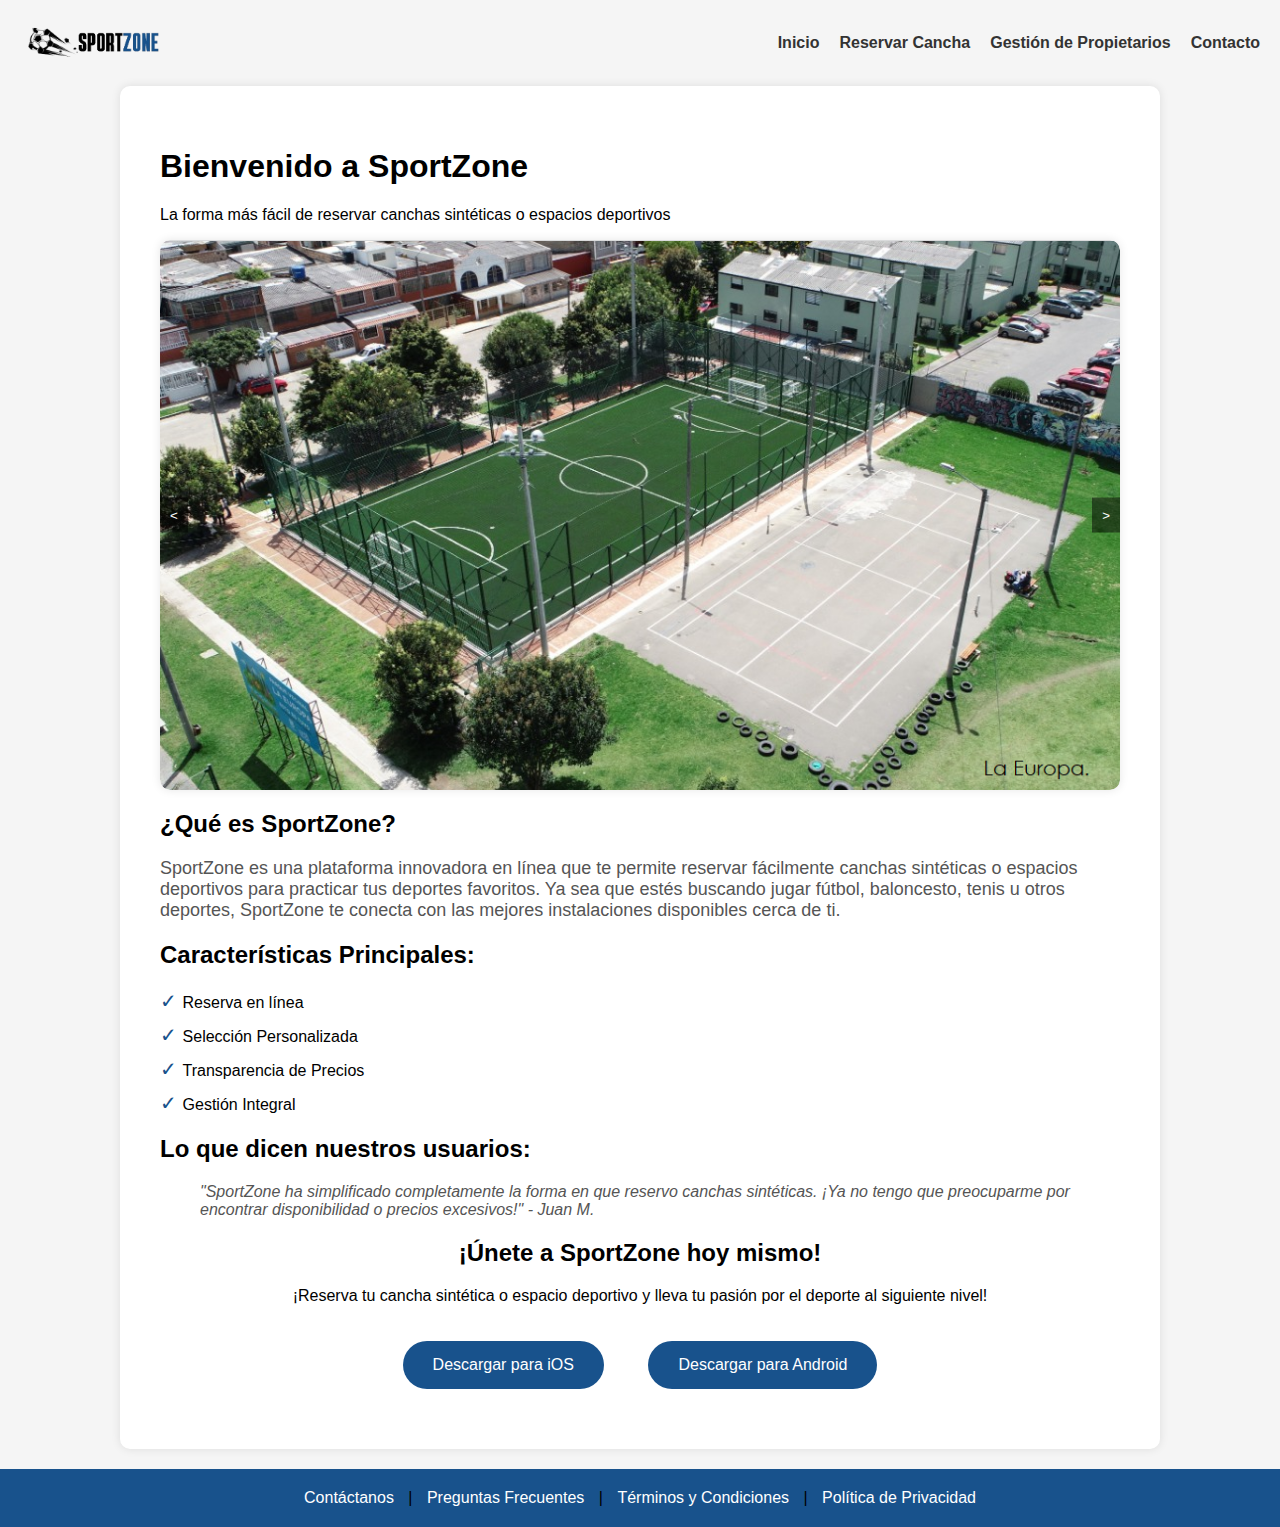
<file: index.html>
<!DOCTYPE html>
<html lang="es">
<head>
    <meta charset="UTF-8">
    <meta name="viewport" content="width=device-width, initial-scale=1.0">
    <title>SportZone - Reserva de Canchas Sintéticas</title>
    <link href="./images/icons/SportZoneico.ico" rel="icon" type="image/x-icon" sizes="32x32">
    <link rel="stylesheet" href="./css/styles.css">
    <script src="./js/index.js"></script>
</head>
<body>
    <header>
        <div class="container">
            <div class="logo">
                <img src="./images/2-removebg-preview.png" alt="Logo de SportZone">
            </div>
            <div class="hamburger-menu">
                <div class="hamburger-menu-line"></div>
                <div class="hamburger-menu-line"></div>
                <div class="hamburger-menu-line"></div>
            </div>
            <nav class="nav-menu">
                <ul>
                    <li><a href="#">Inicio</a></li>
                    <li><a href="./reserva.html">Reservar Cancha</a></li>
                    <li><a href="./login.html">Gestión de Propietarios</a></li>
                    <li><a href="./contacto.html">Contacto</a></li>
                </ul>
            </nav>
        </div>
    </header>
    <main>
        <section class="bienvenido">
            <h1>Bienvenido a SportZone</h1>
            <p>La forma más fácil de reservar canchas sintéticas o espacios deportivos</p>
            <div class="carousel">
                <img src="./images/1.png" alt="Personas jugando en una cancha sintética">
                <img src="./images/2.jpg" alt="Personas jugando en una cancha sintética">
                <img src="./images/3.webp" alt="Personas jugando en una cancha sintética">
                <img src="./images/4.jpg" alt="Personas jugando en una cancha sintética">
                <button class="carousel-button carousel-prev">&lt;</button>
                <button class="carousel-button carousel-next">&gt;</button>
            </div>
        </section>
        
        <section class="description">
            <h2>¿Qué es SportZone?</h2>
            <p>SportZone es una plataforma innovadora en línea que te permite reservar fácilmente canchas sintéticas o espacios deportivos para practicar tus deportes favoritos. Ya sea que estés buscando jugar fútbol, ​​baloncesto, tenis u otros deportes, SportZone te conecta con las mejores instalaciones disponibles cerca de ti.</p>
        </section>
    
        <section class="features">
            <h2>Características Principales:</h2>
            <ul>
                <li>Reserva en línea</li>
                <li>Selección Personalizada</li>
                <li>Transparencia de Precios</li>
                <li>Gestión Integral</li>
            </ul>
        </section>
    
        <section class="testimonials">
            <h2>Lo que dicen nuestros usuarios:</h2>
            <blockquote>"SportZone ha simplificado completamente la forma en que reservo canchas sintéticas. ¡Ya no tengo que preocuparme por encontrar disponibilidad o precios excesivos!" - Juan M.</blockquote>
        </section>
    
        <section class="download">
            <h2>¡Únete a SportZone hoy mismo!</h2>
            <p>¡Reserva tu cancha sintética o espacio deportivo y lleva tu pasión por el deporte al siguiente nivel!</p>
            <a href="#" class="btn-ios">Descargar para iOS</a>
            <a href="#" class="btn-android">Descargar para Android</a>
        </section>
    </main>

    <footer>
        <nav>
            <a href="./contacto.html">Contáctanos</a> |
            <a href="./preguntas-frecuentes.html">Preguntas Frecuentes</a> |
            <a href="./terminos.html">Términos y Condiciones</a> |
            <a href="./terminos.html">Política de Privacidad</a>
        </nav>
    </footer>
</body>
</html>
</file>
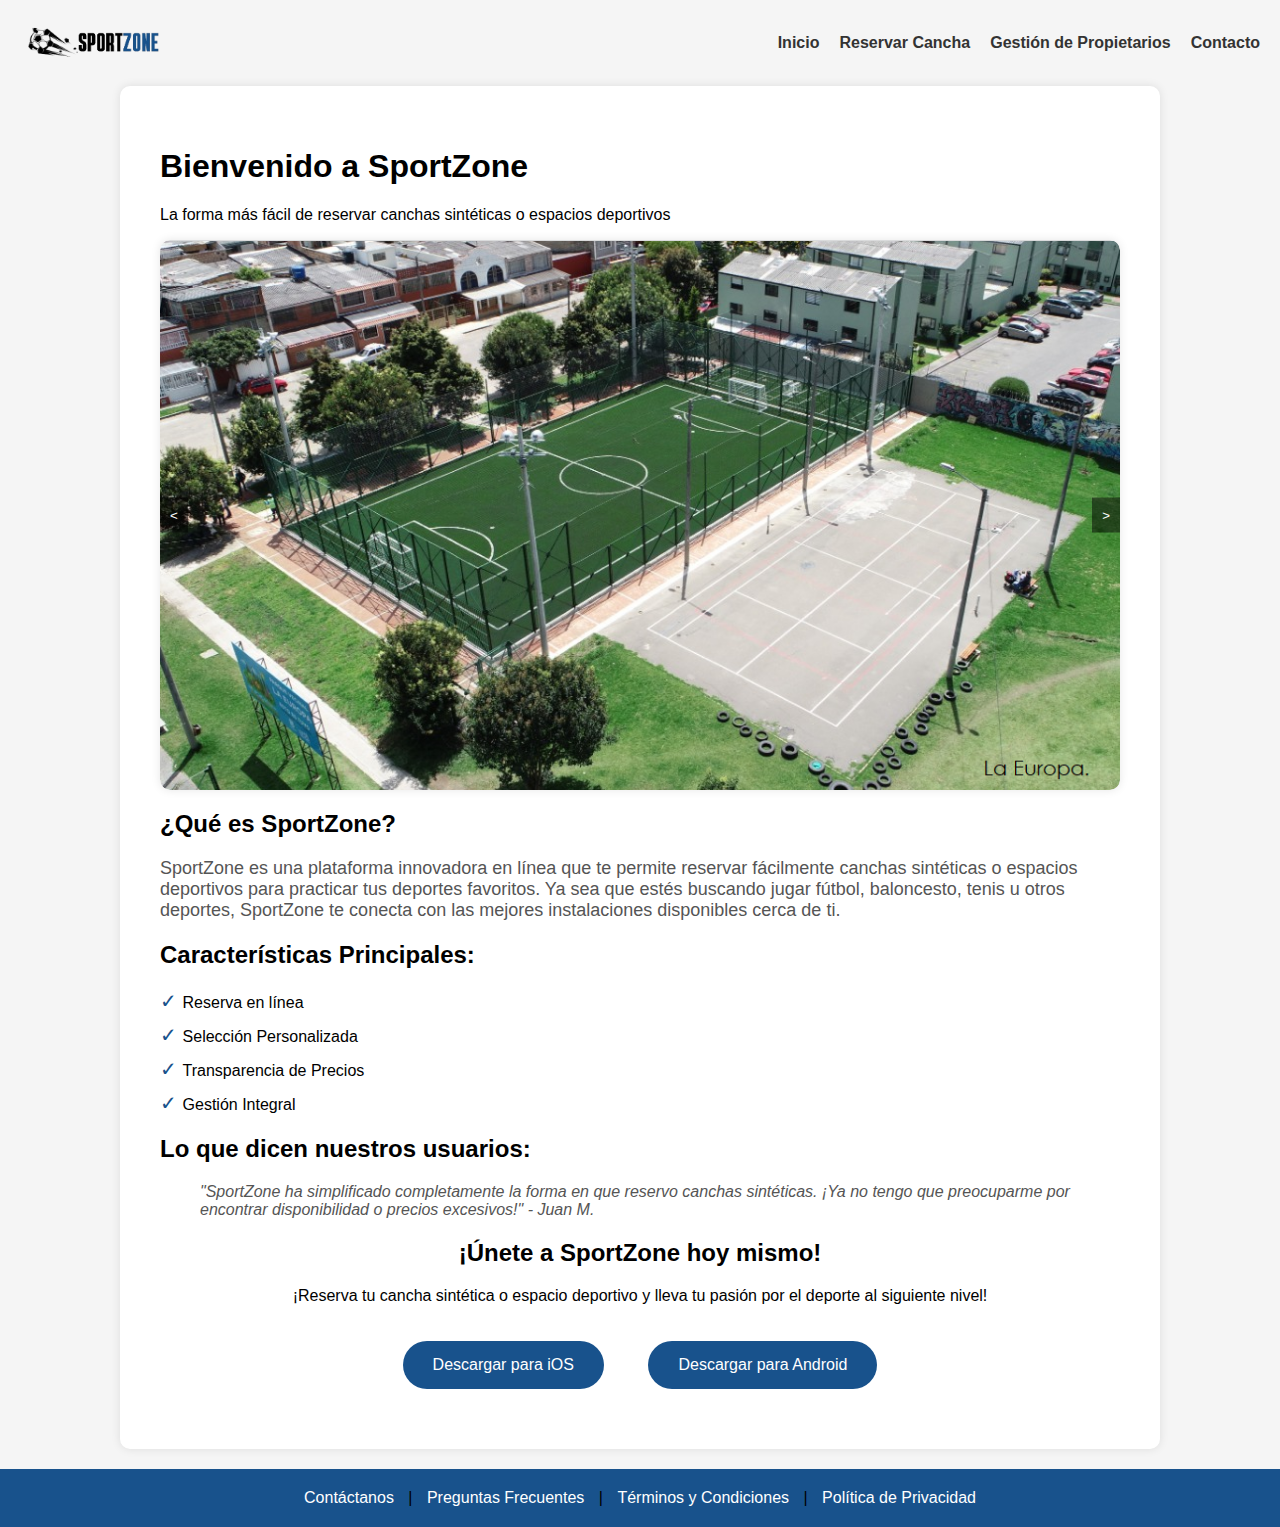
<file: spotrzone/index.html>
<!DOCTYPE html>
<html lang="es">
<head>
    <meta charset="UTF-8">
    <meta name="viewport" content="width=device-width, initial-scale=1.0">
    <title>SportZone - Reserva de Canchas Sintéticas</title>
    <link href="images/icons/SportZoneico.ico" rel="icon" type="image/x-icon" sizes="32x32">
    <link rel="stylesheet" href="/css/styles.css">
    <script src="/js/index.js"></script>
</head>
<body>
    <header>
        <div class="container">
            <div class="logo">
                <img src="/images/2-removebg-preview.png" alt="Logo de SportZone">
            </div>
            <nav>
                <ul>
                    <li><a href="#">Inicio</a></li>
                    <li><a href="/reserva.html">Reservar Cancha</a></li>
                    <li><a href="/login.html">Gestión de Propietarios</a></li>
                    <li><a href="/contacto.html">Contacto</a></li>
                </ul>
            </nav>
        </div>
    </header>
    <main>
        <section class="bienvenido">
            <h1>Bienvenido a SportZone</h1>
            <p>La forma más fácil de reservar canchas sintéticas o espacios deportivos</p>
            <div class="carousel">
                <img src="/images/1.png" alt="Personas jugando en una cancha sintética">
                <img src="/images/2.jpg" alt="Personas jugando en una cancha sintética">
                <img src="/images/3.webp" alt="Personas jugando en una cancha sintética">
                <img src="/images/4.jpg" alt="Personas jugando en una cancha sintética">
                <button class="carousel-button carousel-prev">&lt;</button>
                <button class="carousel-button carousel-next">&gt;</button>
            </div>
        </section>
        
        <section class="description">
            <h2>¿Qué es SportZone?</h2>
            <p>SportZone es una plataforma innovadora en línea que te permite reservar fácilmente canchas sintéticas o espacios deportivos para practicar tus deportes favoritos. Ya sea que estés buscando jugar fútbol, ​​baloncesto, tenis u otros deportes, SportZone te conecta con las mejores instalaciones disponibles cerca de ti.</p>
        </section>
    
        <section class="features">
            <h2>Características Principales:</h2>
            <ul>
                <li>Reserva en línea</li>
                <li>Selección Personalizada</li>
                <li>Transparencia de Precios</li>
                <li>Gestión Integral</li>
            </ul>
        </section>
    
        <section class="testimonials">
            <h2>Lo que dicen nuestros usuarios:</h2>
            <blockquote>"SportZone ha simplificado completamente la forma en que reservo canchas sintéticas. ¡Ya no tengo que preocuparme por encontrar disponibilidad o precios excesivos!" - Juan M.</blockquote>
        </section>
    
        <section class="download">
            <h2>¡Únete a SportZone hoy mismo!</h2>
            <p>¡Reserva tu cancha sintética o espacio deportivo y lleva tu pasión por el deporte al siguiente nivel!</p>
            <a href="#" class="btn-ios">Descargar para iOS</a>
            <a href="#" class="btn-android">Descargar para Android</a>
        </section>
    </main>

    <footer>
        <nav>
            <a href="#">Contáctanos</a> |
            <a href="#">Preguntas Frecuentes</a> |
            <a href="#">Términos y Condiciones</a> |
            <a href="#">Política de Privacidad</a>
        </nav>
    </footer>
</body>
</html>
</file>
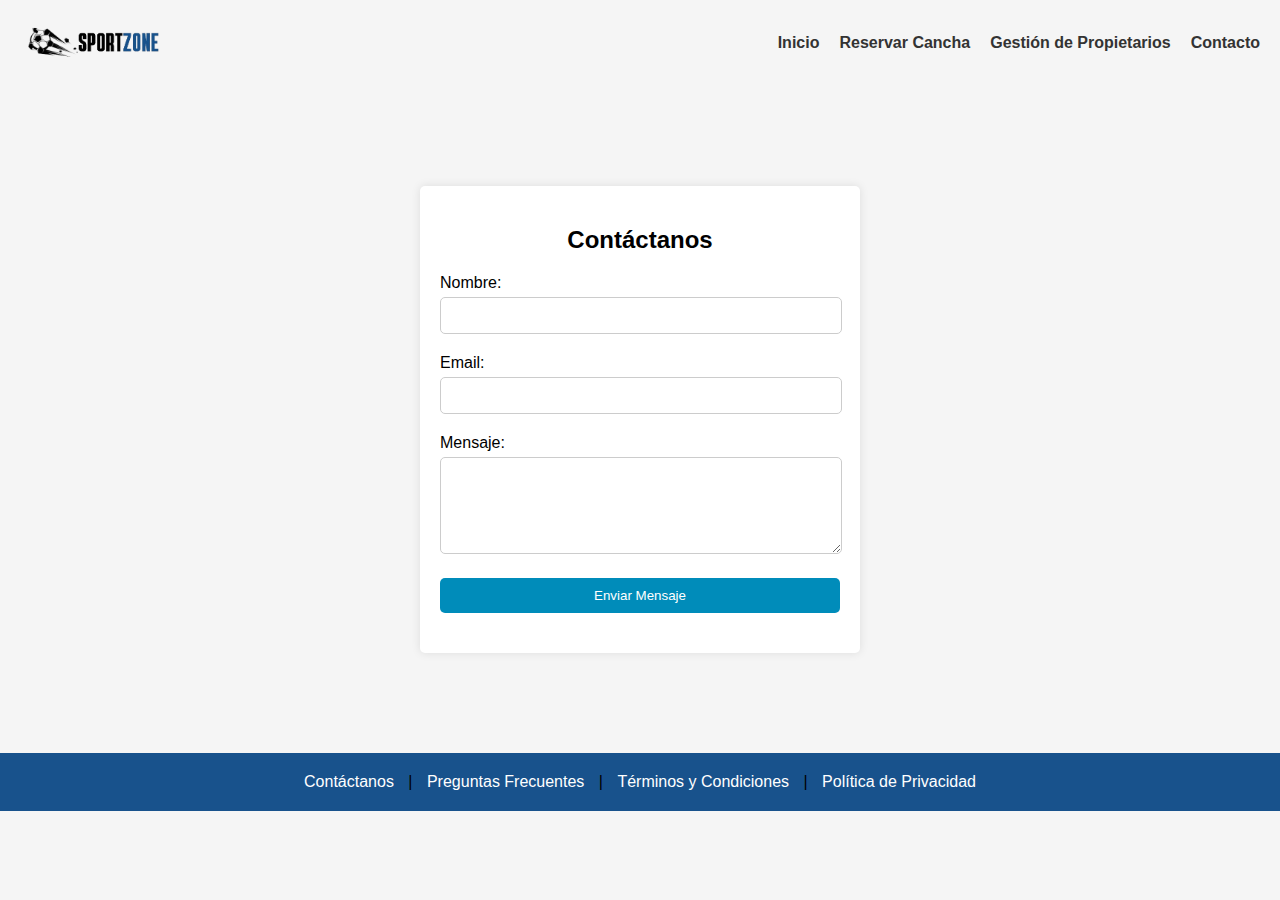
<file: contacto.html>
<!DOCTYPE html>
<html lang="es">
<head>
    <meta charset="UTF-8">
    <meta name="viewport" content="width=device-width, initial-scale=1.0">
    <title>Formulario de Contacto</title>
    <link rel="stylesheet" href="./css/contacto.css">
</head>
<body>
    <header>
        <div class="container">
            <div class="logo">
                <img src="./images/2-removebg-preview.png" alt="Logo de SportZone">
            </div>
            <div class="hamburger-menu">
                <div class="hamburger-menu-line"></div>
                <div class="hamburger-menu-line"></div>
                <div class="hamburger-menu-line"></div>
            </div>
            <nav class="nav-menu">
                <ul>
                    <li><a href="./index.html">Inicio</a></li>
                    <li><a href="./reserva.html">Reservar Cancha</a></li>
                    <li><a href="./login.html">Gestión de Propietarios</a></li>
                    <li><a href="./contacto.html">Contacto</a></li>
                </ul>
            </nav>
        </div>
    </header>
    <div class="contacto-container">
        <h2>Contáctanos</h2>
        <form id="contactForm" action="#" method="POST">
            <div class="form-group">
                <label for="nombre">Nombre:</label>
                <input type="text" id="nombre" name="nombre" required>
            </div>
            <div class="form-group">
                <label for="email">Email:</label>
                <input type="email" id="email" name="email" required>
            </div>
            <div class="form-group">
                <label for="mensaje">Mensaje:</label>
                <textarea id="mensaje" name="mensaje" rows="5" required></textarea>
            </div>
            <div class="form-group">
                <button type="submit">Enviar Mensaje</button>
            </div>
        </form>
    </div>

    <footer>
        <nav>
            <a href="#">Contáctanos</a> |
            <a href="#">Preguntas Frecuentes</a> |
            <a href="#">Términos y Condiciones</a> |
            <a href="#">Política de Privacidad</a>
        </nav>
    </footer>

    <script src="./js/index.js"></script>
</body>
</html>
</file>
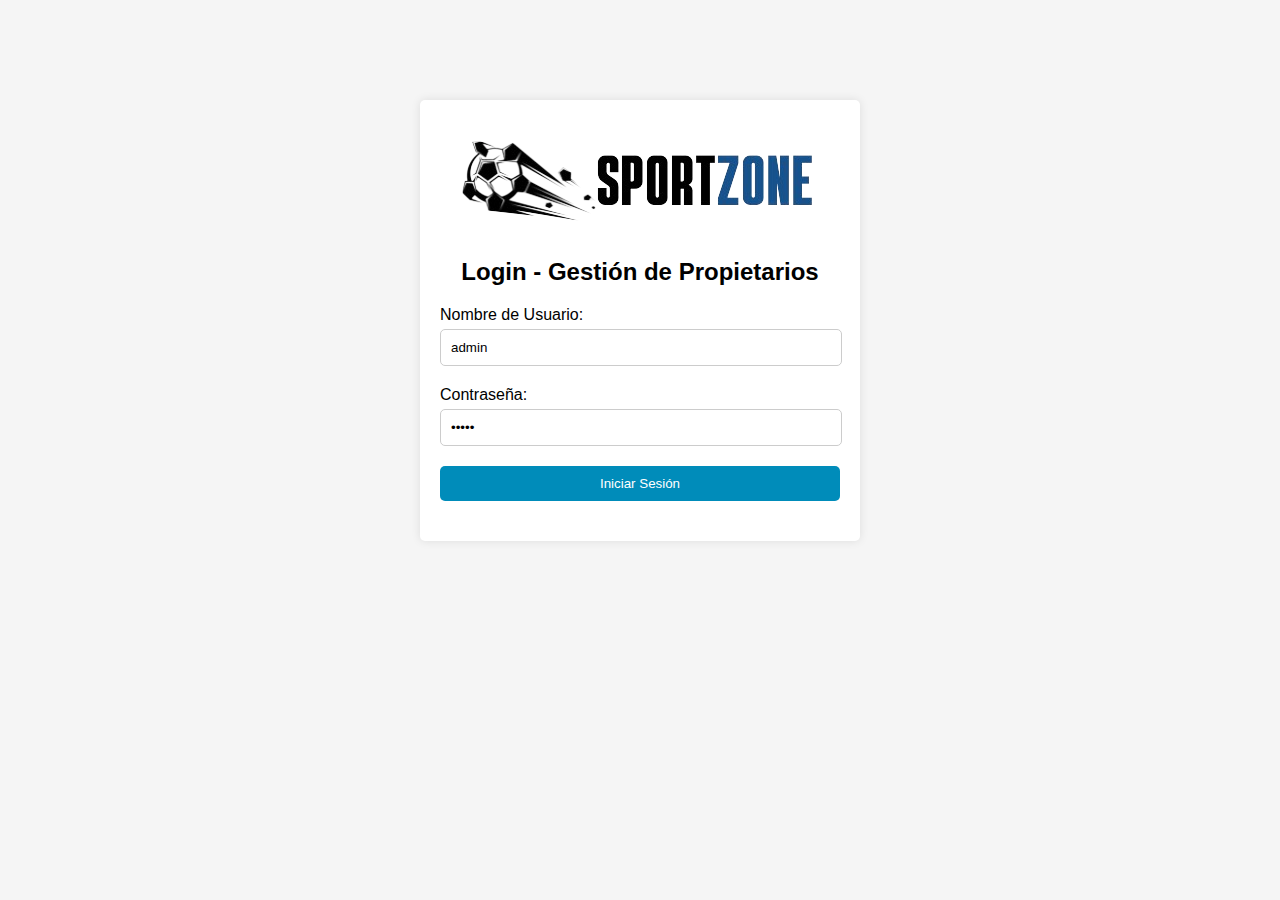
<file: login.html>
<!DOCTYPE html>
<html lang="es">
<head>
    <meta charset="UTF-8">
    <meta name="viewport" content="width=device-width, initial-scale=1.0">
    <title>Login - Gestión de Propietarios</title>
    <link rel="stylesheet" href="./css/styles.css">
</head>
<body>
    <div class="login-container">
        <img src="./images/2-removebg-preview.png" alt="">
        <h2>Login - Gestión de Propietarios</h2>
        <form id="loginForm" action="#" method="POST">
            <div class="form-group2">
                <label for="username">Nombre de Usuario:</label>
                <input type="text" id="username" name="username" value="admin" required>
            </div>
            <div class="form-group2">
                <label for="password">Contraseña:</label>
                <input type="password" id="password" name="password" value="12345" required>
            </div>
            <div class="form-group2">
                <button type="submit">Iniciar Sesión</button>
            </div>
        </form>
    </div>

    <script src="./js/validacion.js"></script>
</body>
</html>
</file>
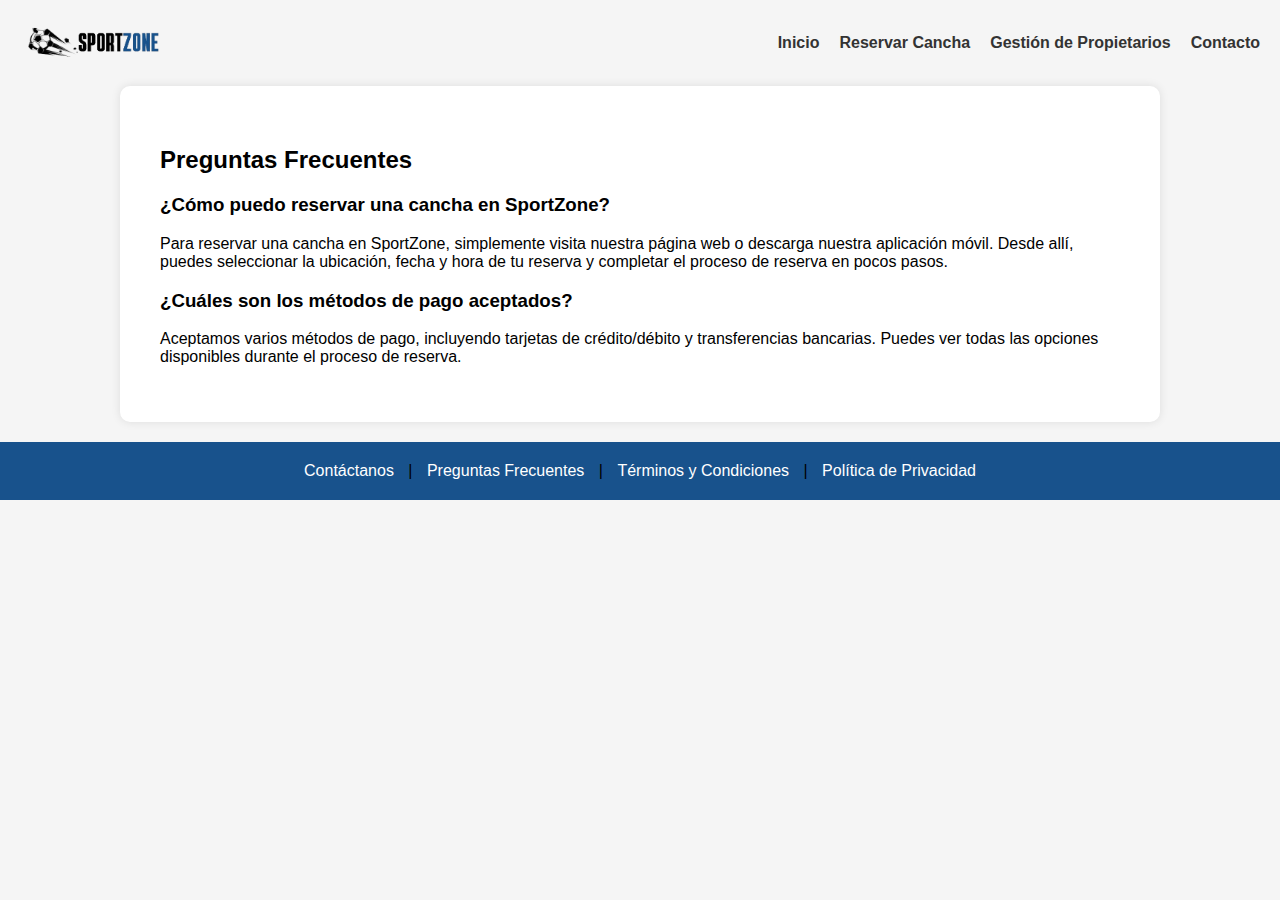
<file: preguntas-frecuentes.html>
<!DOCTYPE html>
<html lang="es">
<head>
    <meta charset="UTF-8">
    <meta name="viewport" content="width=device-width, initial-scale=1.0">
    <title>Preguntas Frecuentes - SportZone</title>
    <link rel="stylesheet" href="./css/styles.css">
</head>
<body>
    <header>
        <div class="container">
            <div class="logo">
                <img src="./images/2-removebg-preview.png" alt="Logo de SportZone">
            </div>
            <nav>
                <ul>
                    <li><a href="./index.html">Inicio</a></li>
                    <li><a href="./reserva.html">Reservar Cancha</a></li>
                    <li><a href="./login.html">Gestión de Propietarios</a></li>
                    <li><a href="./contacto.html">Contacto</a></li>
                </ul>
            </nav>
        </div>
    </header>

    <main>
        <!-- Preguntas Frecuentes -->
        <section class="faq-section">
            <h2>Preguntas Frecuentes</h2>
            <div class="faq-item">
                <h3>¿Cómo puedo reservar una cancha en SportZone?</h3>
                <p>Para reservar una cancha en SportZone, simplemente visita nuestra página web o descarga nuestra aplicación móvil. Desde allí, puedes seleccionar la ubicación, fecha y hora de tu reserva y completar el proceso de reserva en pocos pasos.</p>
            </div>
            <div class="faq-item">
                <h3>¿Cuáles son los métodos de pago aceptados?</h3>
                <p>Aceptamos varios métodos de pago, incluyendo tarjetas de crédito/débito y transferencias bancarias. Puedes ver todas las opciones disponibles durante el proceso de reserva.</p>
            </div>
            <!-- Agrega más preguntas frecuentes según sea necesario -->
        </section>


    </main>

    <footer>
        <nav>
            <a href="./contacto.html">Contáctanos</a> |
            <a href="./preguntas-frecuentes.html">Preguntas Frecuentes</a> |
            <a href="./terminos.html">Términos y Condiciones</a> |
            <a href="./terminos.html">Política de Privacidad</a>
        </nav>
    </footer>
</body>
</html>
</file>
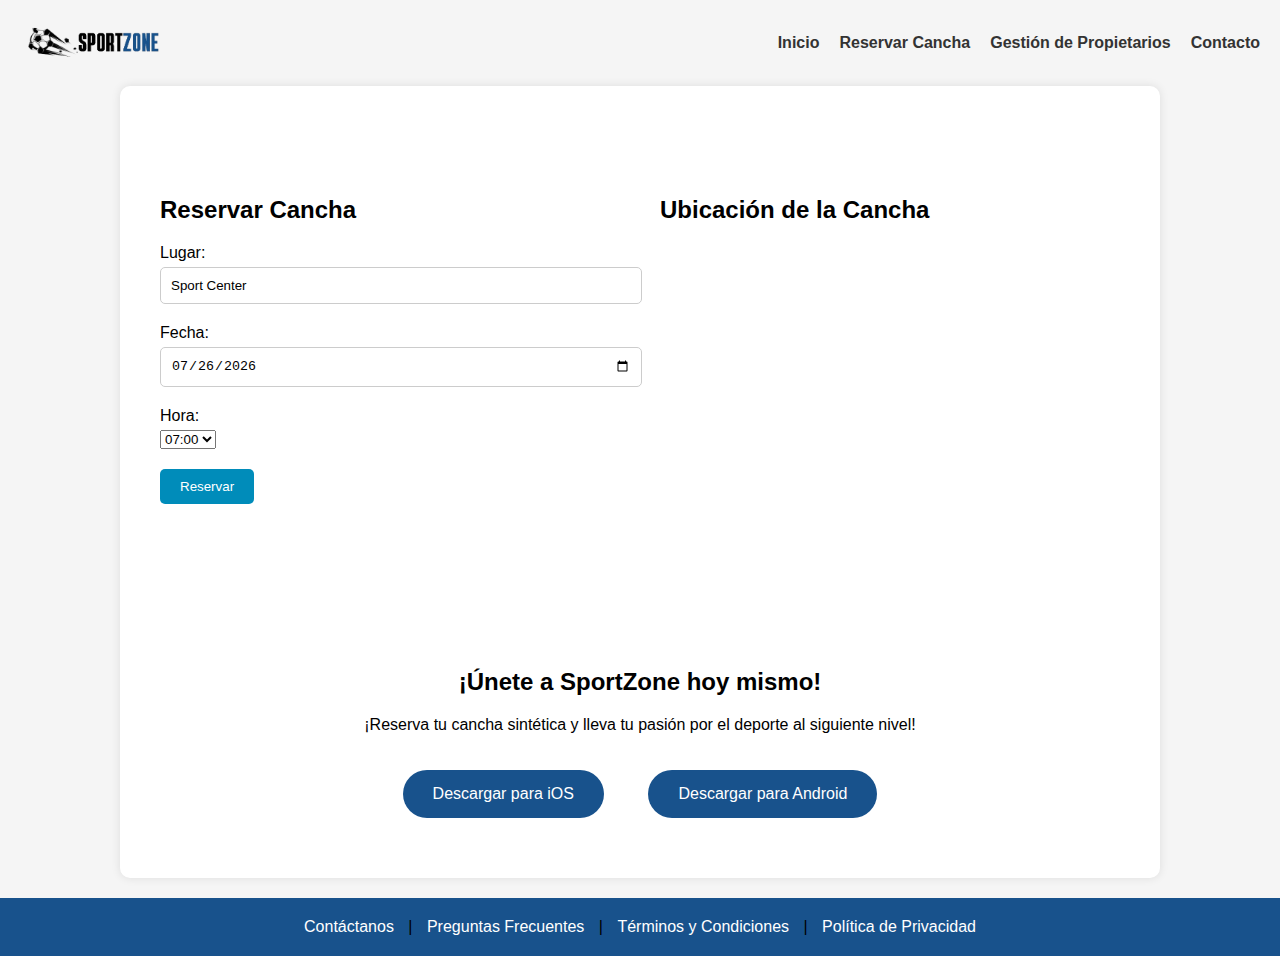
<file: reserva.html>
<!DOCTYPE html>
<html lang="es">
<head>
    <meta charset="UTF-8">
    <meta name="viewport" content="width=device-width, initial-scale=1.0">
    <title>SportZone - Reserva de Canchas Sintéticas</title>
    <link href="images/icons/SportZoneico.ico" rel="icon" type="image/x-icon" sizes="32x32">
    <link rel="stylesheet" href="./css/styles.css">
    <script src="./js/index.js"></script>
</head>
<body>
    <header>
        <div class="container">
            <div class="logo">
                <img src="./images/2-removebg-preview.png" alt="Logo de SportZone">
            </div>
            <div class="hamburger-menu">
                <div class="hamburger-menu-line"></div>
                <div class="hamburger-menu-line"></div>
                <div class="hamburger-menu-line"></div>
            </div>
            <nav class="nav-menu">
                <ul>
                    <li><a href="./index.html">Inicio</a></li>
                    <li><a href="./reserva.html">Reservar Cancha</a></li>
                    <li><a href="./login.html">Gestión de Propietarios</a></li>
                    <li><a href="./contacto.html">Contacto</a></li>
                </ul>
            </nav>
        </div>
    </header>
    <main>
       

        <section class="reservar-cancha">
            <div class="formulario">
                <h2>Reservar Cancha</h2>
                <form action="#" method="POST">
                    <div class="form-group">
                        <label for="lugar">Lugar:</label>
                        <input type="text" id="lugar" name="lugar" value="Sport Center" required>
                    </div>
                    <div class="form-group">
                        <label for="fecha">Fecha:</label>
                        <input type="date" id="fecha" name="fecha" required>
                    </div>
                    <div class="form-group">
                        <label for="hora">Hora:</label>
                        <select id="hora" name="hora" required>
                            <!-- Intervalos de hora se generan dinámicamente con JavaScript -->
                        </select>
                    </div>
                    <div class="form-group">
                        <button type="submit">Reservar</button>
                    </div>
                </form>
            </div>
            <div class="mapa">
                <h2>Ubicación de la Cancha</h2>
                <!-- Aquí iría el mapa de la cancha -->
                <iframe src="https://www.google.com/maps/embed?pb=!1m18!1m12!1m3!1d3975.7781605745754!2d-75.75854982429047!3d4.8081115407155215!2m3!1f0!2f0!3f0!3m2!1i1024!2i768!4f13.1!3m3!1m2!1s0x8e387dcb8d1cace1%3A0xd829e8699f937b67!2sSportCenter%20La%20Villa!5e0!3m2!1ses-419!2sco!4v1710187563574!5m2!1ses-419!2sco" width="600" height="450" style="border:0;" allowfullscreen="" loading="lazy" referrerpolicy="no-referrer-when-downgrade"></iframe>
                <!-- <iframe src="https://www.google.com/maps/embed?pb=!1m18!1m12!1m3!1d387134.72865229747!2d-74.25987104860279!3d40.69767000567884!2m3!1f0!2f0!3f0!3m2!1i1024!2i768!4f13.1!3m3!1m2!1s0x89c24fa5d33f083b%3A0xc80b8f06e177fe62!2sNew%20York%2C%20EE.%20UU.!5e0!3m2!1ses!2ses!4v1647171157783!5m2!1ses!2ses" width="600" height="450" style="border:0;" allowfullscreen="" loading="lazy"></iframe> -->
            </div>
        </section>
    
        <section class="download">
            <h2>¡Únete a SportZone hoy mismo!</h2>
            <p>¡Reserva tu cancha sintética y lleva tu pasión por el deporte al siguiente nivel!</p>
            <a href="#" class="btn-ios">Descargar para iOS</a>
            <a href="#" class="btn-android">Descargar para Android</a>
        </section>
    </main>

    <footer>
        <nav>
            <a href="#">Contáctanos</a> |
            <a href="#">Preguntas Frecuentes</a> |
            <a href="#">Términos y Condiciones</a> |
            <a href="#">Política de Privacidad</a>
        </nav>
    </footer>
</body>
</html>
</file>
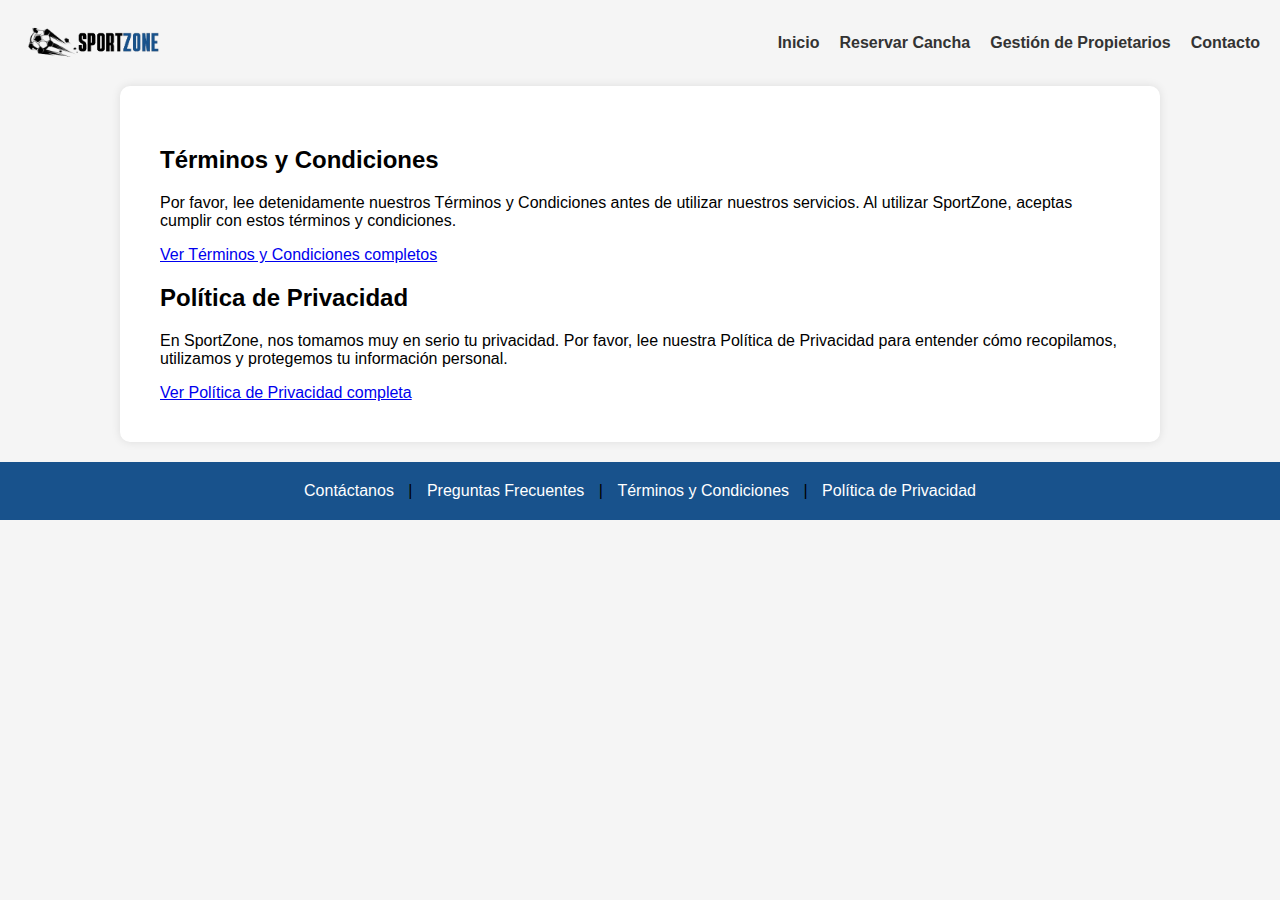
<file: terminos.html>
<!DOCTYPE html>
<html lang="es">
<head>
    <meta charset="UTF-8">
    <meta name="viewport" content="width=device-width, initial-scale=1.0">
    <title>Preguntas Frecuentes - SportZone</title>
    <link rel="stylesheet" href="./css/styles.css">
</head>
<body>
    <header>
        <div class="container">
            <div class="logo">
                <img src="./images/2-removebg-preview.png" alt="Logo de SportZone">
            </div>
            <nav>
                <ul>
                    <li><a href="./index.html">Inicio</a></li>
                    <li><a href="./reserva.html">Reservar Cancha</a></li>
                    <li><a href="./login.html">Gestión de Propietarios</a></li>
                    <li><a href="./contacto.html">Contacto</a></li>
                </ul>
            </nav>
        </div>
    </header>

    <main>
      
        <!-- Términos y Condiciones -->
        <section class="terms-section">
            <h2>Términos y Condiciones</h2>
            <p>Por favor, lee detenidamente nuestros Términos y Condiciones antes de utilizar nuestros servicios. Al utilizar SportZone, aceptas cumplir con estos términos y condiciones.</p>
            <!-- Inserta aquí los términos y condiciones -->
            <a href="/terms-and-conditions.html">Ver Términos y Condiciones completos</a>
        </section>

        <!-- Política de Privacidad -->
        <section class="privacy-policy-section">
            <h2>Política de Privacidad</h2>
            <p>En SportZone, nos tomamos muy en serio tu privacidad. Por favor, lee nuestra Política de Privacidad para entender cómo recopilamos, utilizamos y protegemos tu información personal.</p>
            <!-- Inserta aquí la política de privacidad -->
            <a href="/privacy-policy.html">Ver Política de Privacidad completa</a>
        </section>
    </main>

    <footer>
        <nav>
            <a href="./contacto.html">Contáctanos</a> |
            <a href="./preguntas-frecuentes.html">Preguntas Frecuentes</a> |
            <a href="./terminos.html">Términos y Condiciones</a> |
            <a href="./terminos.html">Política de Privacidad</a>
        </nav>
    </footer>
</body>
</html>
</file>
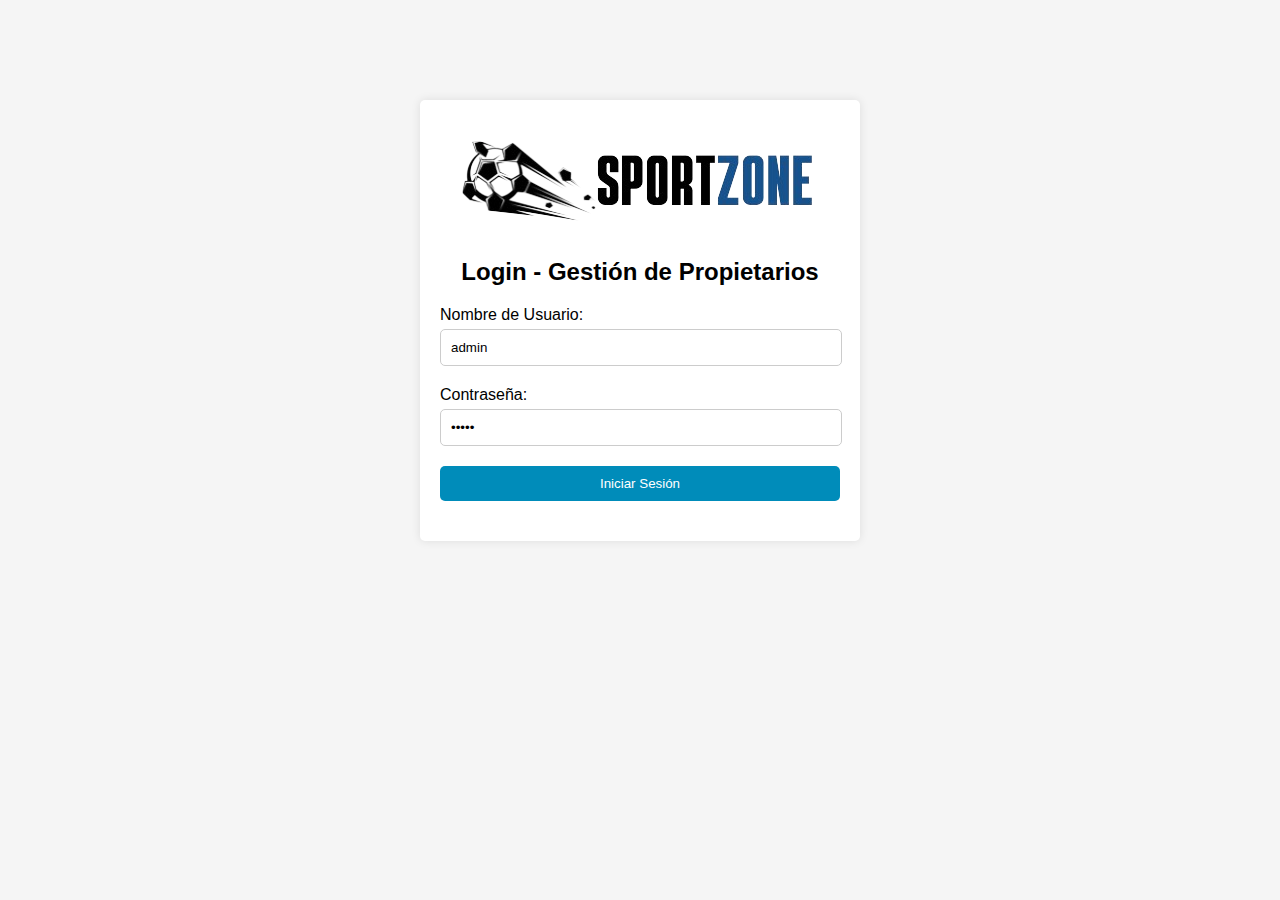
<file: spotrzone/login.html>
<!DOCTYPE html>
<html lang="es">
<head>
    <meta charset="UTF-8">
    <meta name="viewport" content="width=device-width, initial-scale=1.0">
    <title>Login - Gestión de Propietarios</title>
    <link rel="stylesheet" href="/css/styles.css">
</head>
<body>
    <div class="login-container">
        <img src="/images/2-removebg-preview.png" alt="">
        <h2>Login - Gestión de Propietarios</h2>
        <form id="loginForm" action="#" method="POST">
            <div class="form-group2">
                <label for="username">Nombre de Usuario:</label>
                <input type="text" id="username" name="username" value="admin" required>
            </div>
            <div class="form-group2">
                <label for="password">Contraseña:</label>
                <input type="password" id="password" name="password" value="12345" required>
            </div>
            <div class="form-group2">
                <button type="submit">Iniciar Sesión</button>
            </div>
        </form>
    </div>

    <script src="js/validacion.js"></script>
</body>
</html>
</file>
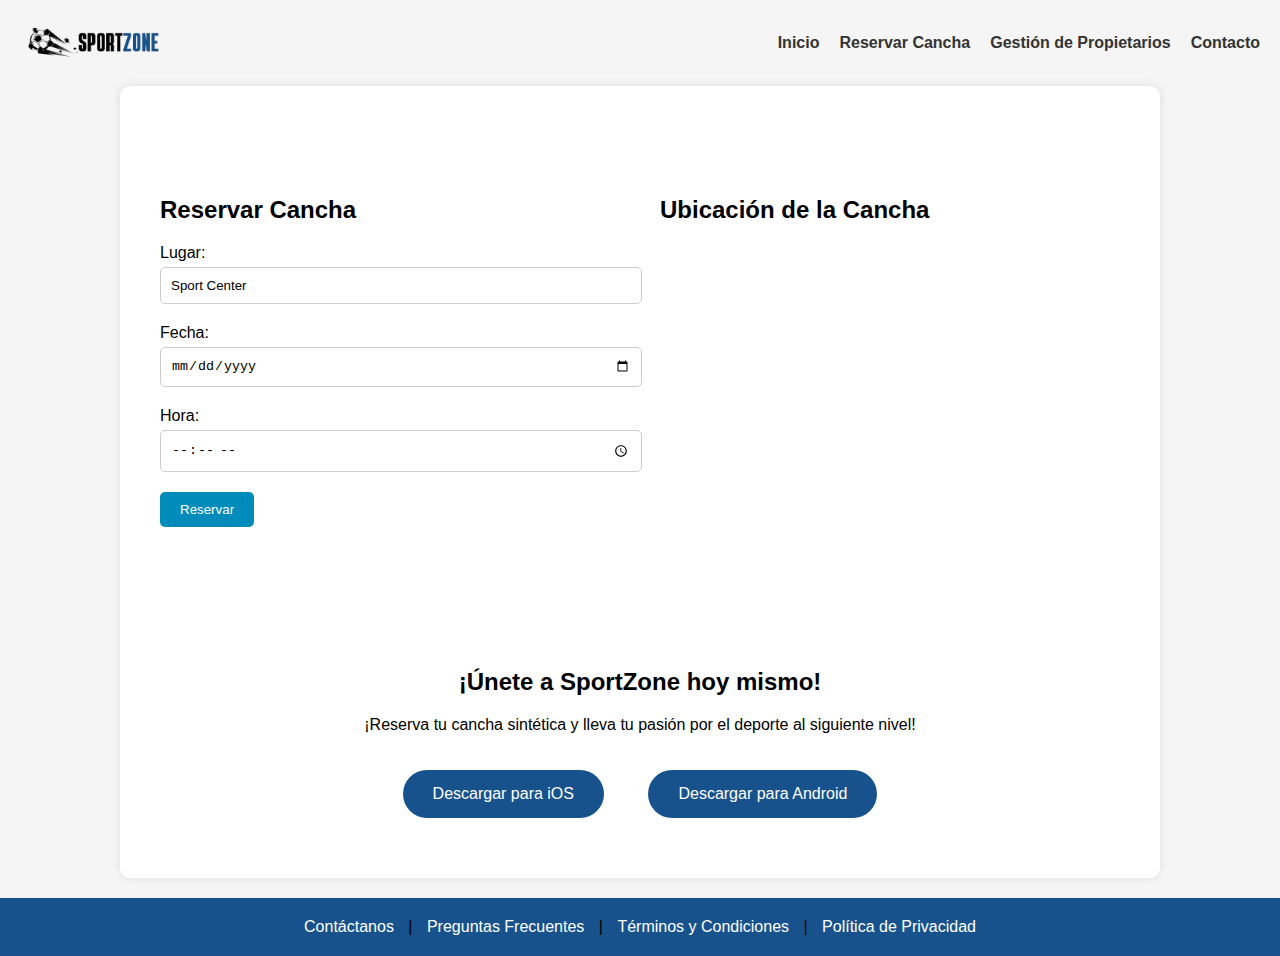
<file: spotrzone/reserva.html>
<!DOCTYPE html>
<html lang="es">
<head>
    <meta charset="UTF-8">
    <meta name="viewport" content="width=device-width, initial-scale=1.0">
    <title>SportZone - Reserva de Canchas Sintéticas</title>
    <link href="images/icons/SportZoneico.ico" rel="icon" type="image/x-icon" sizes="32x32">
    <link rel="stylesheet" href="/css/styles.css">
    <script src="/js/index.js"></script>
</head>
<body>
    <header>
        <div class="container">
            <div class="logo">
                <img src="/images/2-removebg-preview.png" alt="Logo de SportZone">
            </div>
            <nav>
                <ul>
                    <li><a href="/index.html">Inicio</a></li>
                    <li><a href="/reserva.html">Reservar Cancha</a></li>
                    <li><a href="/login.html">Gestión de Propietarios</a></li>
                    <li><a href="/contacto.html">Contacto</a></li>
                </ul>
            </nav>
        </div>
    </header>
    <main>
       

        <section class="reservar-cancha">
            <div class="formulario">
                <h2>Reservar Cancha</h2>
                <form action="#" method="POST">
                    <div class="form-group">
                        <label for="lugar">Lugar:</label>
                        <input type="text" id="lugar" name="lugar" value="Sport Center" required>
                    </div>
                    <div class="form-group">
                        <label for="fecha">Fecha:</label>
                        <input type="date" id="fecha" name="fecha" required>
                    </div>
                    <div class="form-group">
                        <label for="hora">Hora:</label>
                        <input type="time" id="hora" name="hora" required>
                    </div>
                    <div class="form-group">
                        <button type="submit">Reservar</button>
                    </div>
                </form>
            </div>
            <div class="mapa">
                <h2>Ubicación de la Cancha</h2>
                <!-- Aquí iría el mapa de la cancha -->
                <iframe src="https://www.google.com/maps/embed?pb=!1m18!1m12!1m3!1d3975.7781605745754!2d-75.75854982429047!3d4.8081115407155215!2m3!1f0!2f0!3f0!3m2!1i1024!2i768!4f13.1!3m3!1m2!1s0x8e387dcb8d1cace1%3A0xd829e8699f937b67!2sSportCenter%20La%20Villa!5e0!3m2!1ses-419!2sco!4v1710187563574!5m2!1ses-419!2sco" width="600" height="450" style="border:0;" allowfullscreen="" loading="lazy" referrerpolicy="no-referrer-when-downgrade"></iframe>
                <!-- <iframe src="https://www.google.com/maps/embed?pb=!1m18!1m12!1m3!1d387134.72865229747!2d-74.25987104860279!3d40.69767000567884!2m3!1f0!2f0!3f0!3m2!1i1024!2i768!4f13.1!3m3!1m2!1s0x89c24fa5d33f083b%3A0xc80b8f06e177fe62!2sNew%20York%2C%20EE.%20UU.!5e0!3m2!1ses!2ses!4v1647171157783!5m2!1ses!2ses" width="600" height="450" style="border:0;" allowfullscreen="" loading="lazy"></iframe> -->
            </div>
        </section>
    
        <section class="download">
            <h2>¡Únete a SportZone hoy mismo!</h2>
            <p>¡Reserva tu cancha sintética y lleva tu pasión por el deporte al siguiente nivel!</p>
            <a href="#" class="btn-ios">Descargar para iOS</a>
            <a href="#" class="btn-android">Descargar para Android</a>
        </section>
    </main>

    <footer>
        <nav>
            <a href="#">Contáctanos</a> |
            <a href="#">Preguntas Frecuentes</a> |
            <a href="#">Términos y Condiciones</a> |
            <a href="#">Política de Privacidad</a>
        </nav>
    </footer>
</body>
</html>
</file>
<file: css/styles.css>
body {
    font-family: Arial, sans-serif;
    margin: 0;
    padding: 0;
    background-color: #f5f5f5;
}


.container {
    display: flex;
    justify-content: space-between;
    align-items: center;
    padding: 20px;
}

.logo img {
    max-width: 150px;
}

nav ul {
    list-style-type: none;
    margin: 0;
    padding: 0;
}

nav ul li {
    display: inline-block;
    margin-left: 20px;
}

nav ul li a {
    text-decoration: none;
    color: #333;
    font-weight: bold;
    transition: color 0.3s ease;
}

nav ul li a:hover {
    color: #18528C;
}

main {
    max-width: 960px;
    margin: auto;
    padding: 40px;
    background-color: #fff;
    border-radius: 10px;
    box-shadow: 0px 0px 10px rgba(0, 0, 0, 0.1);
}

.bienvenido img {
    max-width: 100%;
    height: 550px;
    /* margin-top: 20px; */
    border-radius: 10px;
    box-shadow: 0px 0px 10px rgba(0, 0, 0, 0.1);
}

.description p {
    font-size: 18px;
    color: #555;
}

.features ul {
    list-style-type: none;
    padding-left: 0;
}

.features ul li {
    margin-bottom: 10px;
}

.features ul li::before {
    content: "✓ ";
    color: #18528C;
    font-size: 20px;
}

.testimonials blockquote {
    font-style: italic;
    color: #555;
}

.download {
    text-align: center;
}

.btn-ios,
.btn-android {
    display: inline-block;
    margin: 20px;
    padding: 15px 30px;
    background-color: #18528C;
    color: #fff;
    text-decoration: none;
    border-radius: 30px;
    transition: background-color 0.3s ease;
}

.btn-ios:hover,
.btn-android:hover {
    background-color: #005f7f;
}

footer {
    text-align: center;
    background-color: #18528C;
    padding: 20px 0;
    margin-top: 20px;
}

footer nav a {
    margin: 0 10px;
    text-decoration: none;
    color: #fff;
}

footer nav a:hover {
    color: #f5f5f5;
}

.carousel {
    position: relative;
    max-width: 100%;
    overflow: hidden;
    border-radius: 10px;
    box-shadow: 0px 0px 10px rgba(0, 0, 0, 0.1);
}

.carousel img {
    width: 100%;
    display: none;
}

.carousel img:first-child {
    display: block;
}

.carousel-button {
    position: absolute;
    top: 50%;
    transform: translateY(-50%);
    background: rgba(0, 0, 0, 0.5);
    color: #fff;
    padding: 10px;
    border: none;
    cursor: pointer;
}

.carousel-prev {
    left: 0;
}

.carousel-next {
    right: 0;
}



.reservar-cancha {
    display: flex;
    justify-content: space-between;
    align-items: flex-start;
    margin-top: 50px;
    gap: 20px;
}

.formulario {
    flex: 1;
    margin-right: 20px;
   
}

.formulario h2 {
    margin-bottom: 20px;
}

.form-group {
    margin-bottom: 20px;
}

.form-group label {
    display: block;
    margin-bottom: 5px;
}

.form-group input {
    width: 100%;
    padding: 10px;
    border: 1px solid #ccc;
    border-radius: 5px;
}

.form-group button {
    padding: 10px 20px;
    background-color: #008CBA;
    color: #fff;
    border: none;
    border-radius: 5px;
    cursor: pointer;
}

.mapa {
    flex: 1;
}

.mapa h2 {
    margin-bottom: 20px;
}

.mapa iframe {
    width: 100%;
    height: 400px;
    border: none;
    border-radius: 5px;
}

body {
    font-family: Arial, sans-serif;
    margin: 0;
    padding: 0;
    background-color: #f5f5f5;
}

.login-container,
.gestion-container {
    max-width: 400px;
    margin: 100px auto;
    padding: 20px;
    background-color: #fff;
    border-radius: 5px;
    box-shadow: 0px 0px 10px rgba(0, 0, 0, 0.1);
}

.login-container h2,
.gestion-container h2 {
    text-align: center;
}

.form-group2 {
    margin-bottom: 20px;
}

.form-group2 label {
    display: block;
    margin-bottom: 5px;

}

.form-group2 input {
    width: 95%;
    padding: 10px;
    border: 1px solid #ccc;
    border-radius: 5px;
}

.form-group2 button {
    width: 100%;
    padding: 10px;
    background-color: #008CBA;
    color: #fff;
    border: none;
    border-radius: 5px;
    cursor: pointer;
}


.hamburger-menu {
    display: none; /* Oculta el menú de hamburguesa por defecto */
    cursor: pointer; /* Cambia el cursor al pasar por encima */
}

.hamburger-menu-line {
    width: 25px;
    height: 3px;
    background-color: #333;
    margin: 5px;
}

nav ul {
    list-style-type: none;
    margin: 0;
    padding: 0;
    display: flex;
}

nav ul li {
    margin-left: 20px;
}

nav ul li:first-child {
    margin-left: 0;
}

nav ul li a {
    text-decoration: none;
    color: #333;
    font-weight: bold;
    transition: color 0.3s;
}

nav ul li a:hover {
    color: #008CBA;
}
/* Estilos para dispositivos móviles */
@media (max-width: 768px) {
    .hamburger-menu {
        display: block; /* Muestra el menú de hamburguesa en dispositivos móviles */
    }

    .nav-menu {
        display: none; /* Oculta el menú de navegación en dispositivos móviles */
    }

    .nav-menu.active {
        display: block; /* Muestra el menú de navegación cuando se activa el menú de hamburguesa */
    }

    nav ul {
        flex-direction: column; /* Cambia la dirección del menú a columna en dispositivos móviles */
        padding: 20px 0;
    }

    nav ul li {
        margin: 10px 0; /* Añade un espacio entre los elementos del menú */
    }

    .carousel {
        max-height: 400px;
    }

    .reservar-cancha{
        display: grid;
        grid-column: 1;
    }
}
</file>
<file: css/contacto.css>
.logo img {
    max-width: 150px;
}
.container {
    display: flex;
    justify-content: space-between;
    align-items: center;
    padding: 20px;
}
nav ul {
    list-style-type: none;
    margin: 0;
    padding: 0;
}

nav ul li {
    display: inline-block;
    margin-left: 20px;
}

nav ul li a {
    text-decoration: none;
    color: #333;
    font-weight: bold;
    transition: color 0.3s ease;
}

nav ul li a:hover {
    color: #18528C;
}

body {
    font-family: Arial, sans-serif;
    margin: 0;
    padding: 0;
    background-color: #f5f5f5;
}

.contacto-container {
    max-width: 400px;
    margin: 100px auto;
    padding: 20px;
    background-color: #fff;
    border-radius: 5px;
    box-shadow: 0px 0px 10px rgba(0, 0, 0, 0.1);
}

.contacto-container h2 {
    text-align: center;
}

.form-group {
    margin-bottom: 20px;
    /* margin-right: 20px; */
}

.form-group label {
    display: block;
    margin-bottom: 5px;
}

.form-group input,
.form-group textarea {
    width: 95%;
    padding: 10px;
    border: 1px solid #ccc;
    border-radius: 5px;
}

.form-group button {
    width: 100%;
    padding: 10px;
    background-color: #008CBA;
    color: #fff;
    border: none;
    border-radius: 5px;
    cursor: pointer;
}

footer {
    text-align: center;
    background-color: #18528C;
    padding: 20px 0;
}

footer nav a {
    margin: 0 10px;
    text-decoration: none;
    color: #fff;
}

footer nav a:hover {
    color: #f5f5f5;
}



.hamburger-menu {
    display: none; /* Oculta el menú de hamburguesa por defecto */
    cursor: pointer; /* Cambia el cursor al pasar por encima */
}

.hamburger-menu-line {
    width: 25px;
    height: 3px;
    background-color: #333;
    margin: 5px;
}

nav ul {
    list-style-type: none;
    margin: 0;
    padding: 0;
    display: flex;
}

nav ul li {
    margin-left: 20px;
}

nav ul li:first-child {
    margin-left: 0;
}

nav ul li a {
    text-decoration: none;
    color: #333;
    font-weight: bold;
    transition: color 0.3s;
}

nav ul li a:hover {
    color: #008CBA;
}


/* Estilos para dispositivos móviles */
@media (max-width: 768px) {
    .hamburger-menu {
        display: block; /* Muestra el menú de hamburguesa en dispositivos móviles */
    }

    .nav-menu {
        display: none; /* Oculta el menú de navegación en dispositivos móviles */
    }

    .nav-menu.active {
        display: block; /* Muestra el menú de navegación cuando se activa el menú de hamburguesa */
    }

    nav ul {
        flex-direction: column; /* Cambia la dirección del menú a columna en dispositivos móviles */
        padding: 20px 0;
    }

    nav ul li {
        margin: 10px 0; /* Añade un espacio entre los elementos del menú */
    }

  
}
</file>
